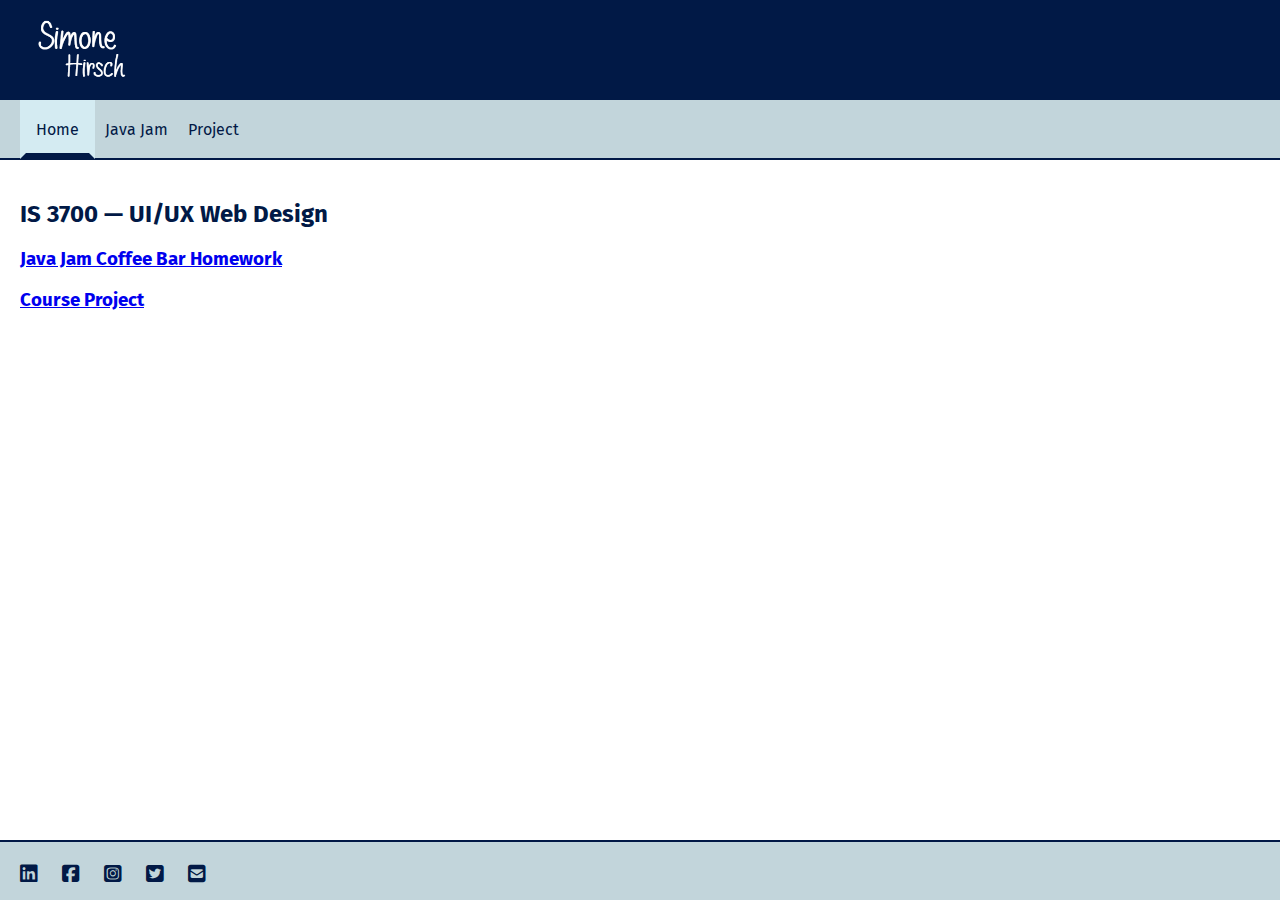
<file: index.html>
<!DOCTYPE html>
<html lang="en">

<head>
    <meta charset="UTF-8">
    <meta http-equiv="X-UA-Compatible" content="IE=edge">
    <meta name="viewport" content="width=device-width, initial-scale=1.0">
    <title>Simone Hirsch</title>
    <link href="main.css" rel="stylesheet" type="text/css" />
    <link rel="stylesheet" href="https://cdnjs.cloudflare.com/ajax/libs/font-awesome/6.2.1/css/all.min.css">
    <link rel="icon" href="https://www.usu.edu/favicon.ico" type="image/x-icon">
</head>

<body>
    <header id="pageHeader">
        <a href="index.html"><img id="mainLogo" src="logo.png" alt="Logo" /></a>
        <!-- <h1>Simone Hirsch</h1> -->
    </header>

    <nav id="mainNav">
        <ul>
            <li class="current"><a href="index.html">Home</a></li>
            <li><a href="javajam/index.html">Java Jam</a></li>
            <li><a href="project/index.html">Project</a></li>
            <!-- Add more navigation items as needed- possibly projects from different courses -->
        </ul>
    </nav>

    <main id="mainContent">
        <h2>IS 3700 &mdash; UI/UX Web Design</h2>
        <h3><a href="javajam/index.html">Java Jam Coffee Bar Homework</a></h3>
        <h3><a href="project/index.html">Course Project</a></h3>
    </main>

    <footer id="pageFooter">
        <ul>
            <li><a href="https://www.linkedin.com/" aria-label="linkedin"><i class="fab fa-linkedin"
                        aria-hidden="true"></i></a></li>
            <li><a href="https://www.facebook.com/" aria-label="facebook"><i class="fab fa-facebook-square"
                        aria-hidden="true"></i></a></li>
            <li><a href="https://www.instagram.com/?hl=en" aria-label="instagram"><i class="fab fa-instagram-square"
                        aria-hidden="true"></i></a></li>
            <li><a href="https://twitter.com/?lang=en" aria-label="twitter"><i class="fab fa-twitter-square"
                        aria-hidden="true"></i></a></li>
            <li><a href="mailto:Anumber@usu.edu" aria-label="email"><i class="fas fa-envelope-square"
                        aria-hidden="true"></i></a></li>
        </ul>
    </footer>

</body>

</html>
</file>
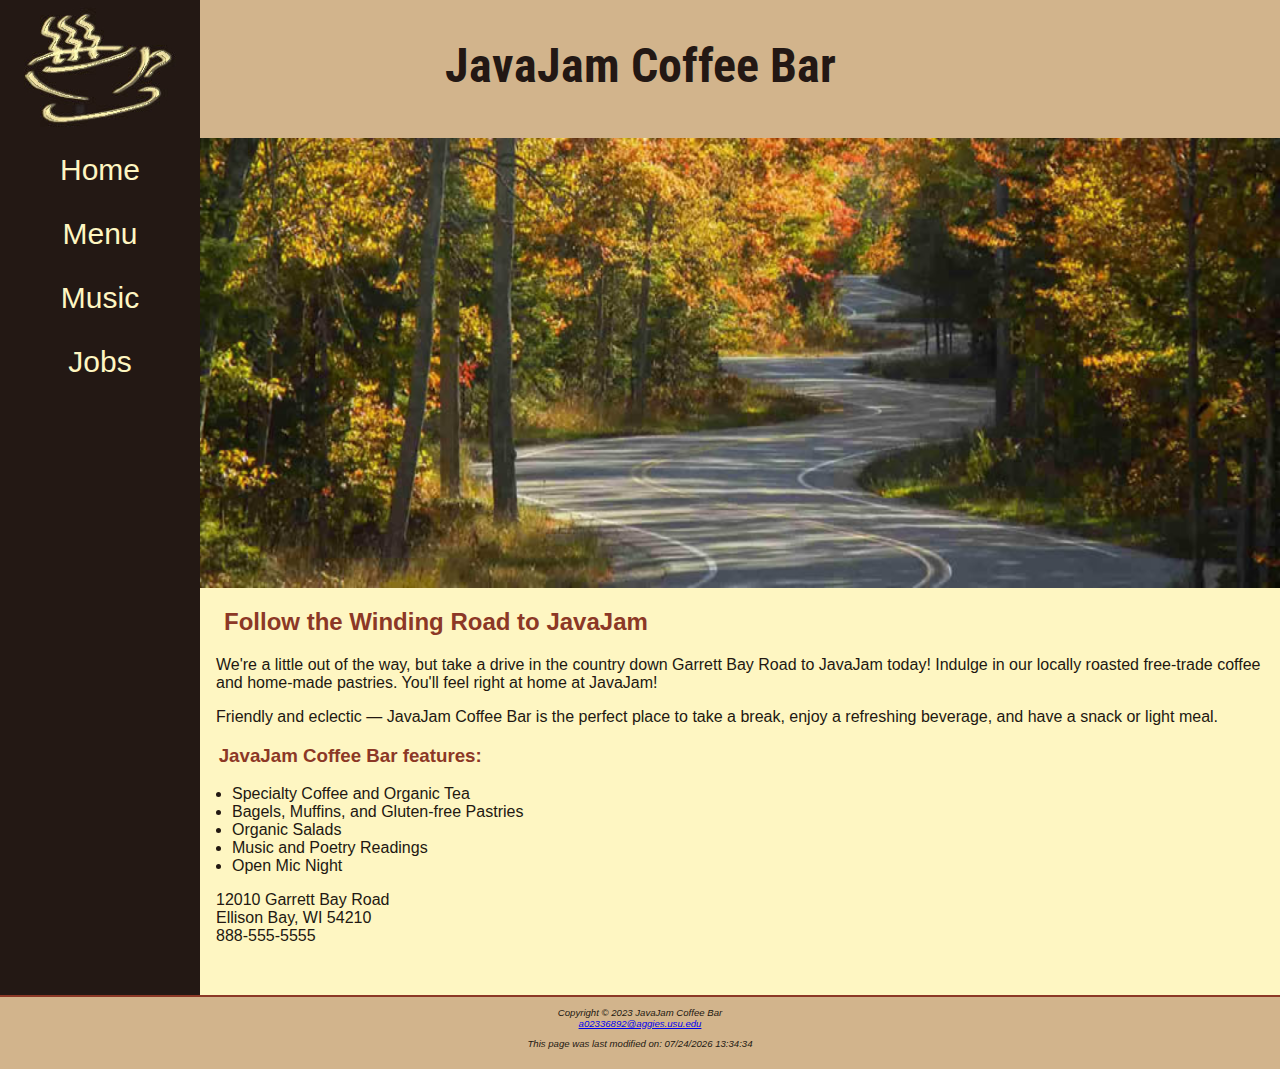
<file: javajam/index.html>
<!DOCTYPE html>
<html lang="en">

<head>
    <meta charset="UTF-8">
    <meta name="viewport" content="width=device-width, initial-scale=1.0">
    <meta http-equiv="X-UA-Compatible" content="ie=edge">
    <title>Simone &mdash; JavaJam Coffee House</title>
    <meta name="author" content="Simone">
    <meta name="description" content="Homework, USU, Data Analytics & Information Systems">

    <link rel="stylesheet" href="javajam.css">

    <link rel="shortcut icon" href="favicon.ico">
</head>

<body>
    <div id="wrapper">
        <header>
            <h1><a href="index.html">JavaJam Coffee Bar</a></h1>
        </header>

        <nav>
            <ul>
                <li><a href="index.html">Home</a></li>
                <li><a href="menu.html">Menu</a></li>
                <li><a href="music.html">Music</a></li>
                <li><a href="jobs.html">Jobs</a></li>
            </ul>
        </nav>

        <main>
            <div id="homehero">
            </div>
            <h2>Follow the Winding Road to JavaJam</h2>
            <p>We're a little out of the way, but take a drive in the country down Garrett Bay Road to JavaJam today!
                Indulge in our locally roasted free-trade coffee and home-made pastries. You'll feel right at home at
                JavaJam!</p>
            <p>Friendly and eclectic &mdash; JavaJam Coffee Bar is the perfect place to take a break, enjoy a refreshing
                beverage, and have a snack or light meal.</p>

            <h3>JavaJam Coffee Bar features:</h3>

            <ul>
                <li>Specialty Coffee and Organic Tea</li>
                <li>Bagels, Muffins, and Gluten-free Pastries</li>
                <li>Organic Salads</li>
                <li>Music and Poetry Readings</li>
                <li>Open Mic Night</li>
            </ul>

            <div id="contact">
                12010 Garrett Bay Road<br>
                Ellison Bay, WI 54210<br>
                <a id="mobile" href="tel:888-555-5555">888-555-5555</a>
                <span id="desktop">888-555-5555</span><br><br>
            </div>
            <!--End of contact div-->
        </main>

        <footer>
            Copyright &copy; 2023 JavaJam Coffee Bar<br>
            <a href="mailto:a02336892@aggies.usu.edu">a02336892@aggies.usu.edu</a>

            <p id="dateupdate"></p>
            <script src="js/dateupdate.js"></script>

        </footer>
    </div>
</body>


</html>
</file>
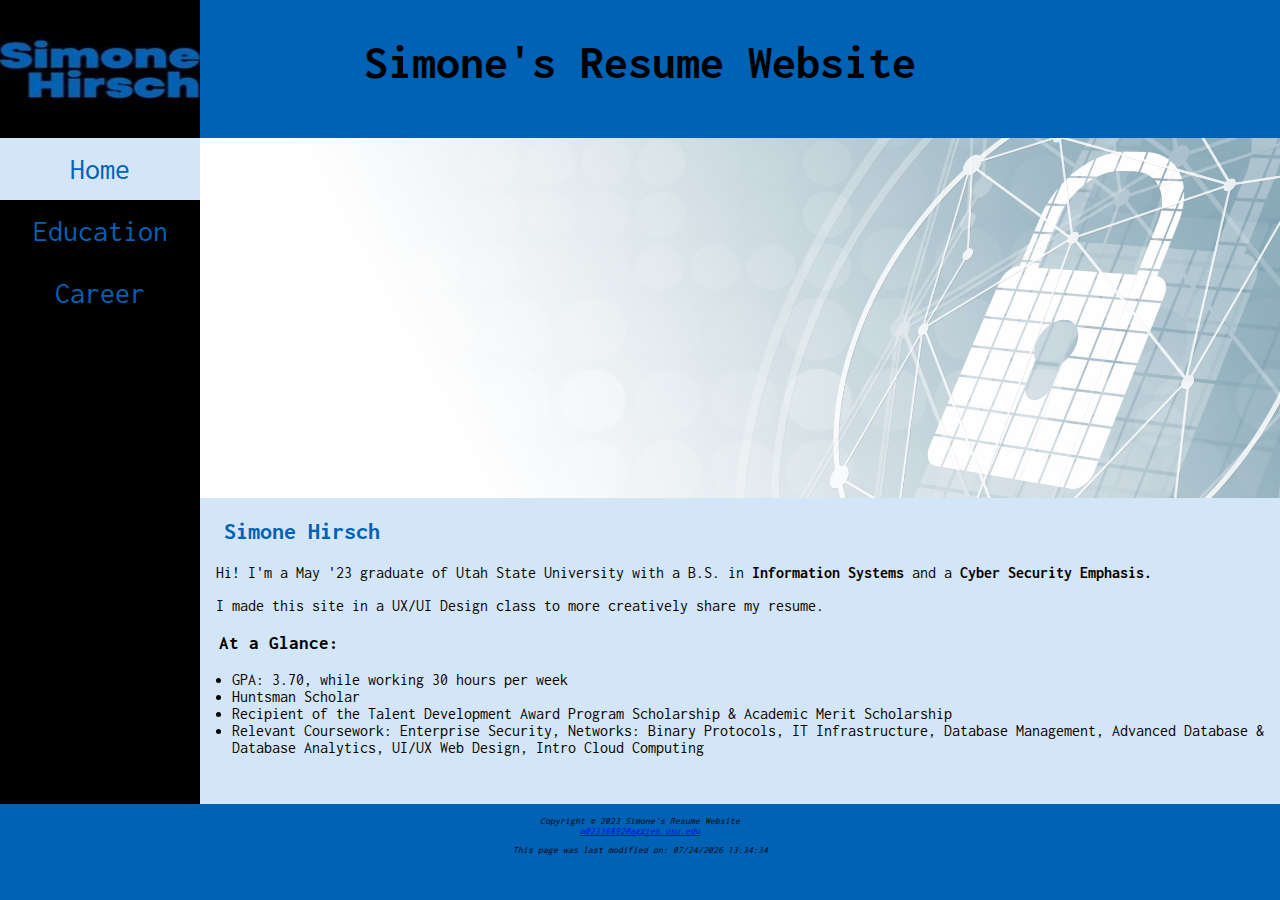
<file: project/index.html>
<!DOCTYPE html>
<html lang="en">

<head>
    <meta charset="UTF-8">
    <meta name="viewport" content="width=device-width, initial-scale=1.0">
    <meta http-equiv="X-UA-Compatible" content="ie=edge">
    <title>Simone's Resume Website</title>
    <meta name="author" content="Simone">
    <meta name="description" content="Final Project, USU, Data Analytics & Information Systems">

    <link rel="stylesheet" href="project.css">

    <link rel="shortcut icon" href="images/favicon.ico">

    <!-- Google tag (gtag.js) -->
    <script async src="https://www.googletagmanager.com/gtag/js?id=G-7HTT898KG4"></script>
    <script>
        window.dataLayer = window.dataLayer || [];

        function gtag() {
            dataLayer.push(arguments);
        }
        gtag('js', new Date());

        gtag('config', 'G-7HTT898KG4');
    </script>
</head>

<body>
    <div id="wrapper">
        <header>
            <h1><a href="index.html">Simone's Resume Website</a></h1>
        </header>

        <nav>
            <ul>
                <li><a class="current" href="index.html">Home</a></li>
                <li><a href="edu.html">Education</a></li>
                <li><a href="exp.html">Career</a></li>
            </ul>
        </nav>

        <main>
            <div id="homebg">
            </div>
            <h2>Simone Hirsch</h2>
            <p>Hi! I'm a May '23 graduate of Utah State University with a B.S. in <strong>Information Systems</strong>
                and a <strong>Cyber Security Emphasis.</strong></p>
            <p>I made this site in a UX/UI Design class to more creatively share my resume.</p>

            <h3>At a Glance:</h3>
            <ul>
                <li>GPA: 3.70, while working 30 hours per week</li>
                <li>Huntsman Scholar</li>
                <li>Recipient of the Talent Development Award Program Scholarship & Academic Merit Scholarship</li>
                <li>Relevant Coursework: Enterprise Security, Networks: Binary Protocols, IT Infrastructure,
                    Database Management, Advanced Database & Database Analytics, UI/UX Web Design, Intro Cloud
                    Computing</li>
            </ul>
            <!-- <div id="contact">
                <br>
                <a id="mobile" href="tel:888-555-5555">888-555-5555</a>
                <span id="desktop">888-555-5555</span><br><br>
            </div>
            End of contact div-->
        </main>

        <footer>
            Copyright &copy; 2023 Simone's Resume Website<br>
            <a href="mailto:a02336892@aggies.usu.edu">a02336892@aggies.usu.edu</a>
            <!-- Intentionally only have my actual email. If this website were up and actually running, I'd prefer not to be reached any other way. -->

            <p id="dateupdate"></p>
            <script src="js/dateupdate.js"></script>

        </footer>
    </div>
</body>

</html>
</file>
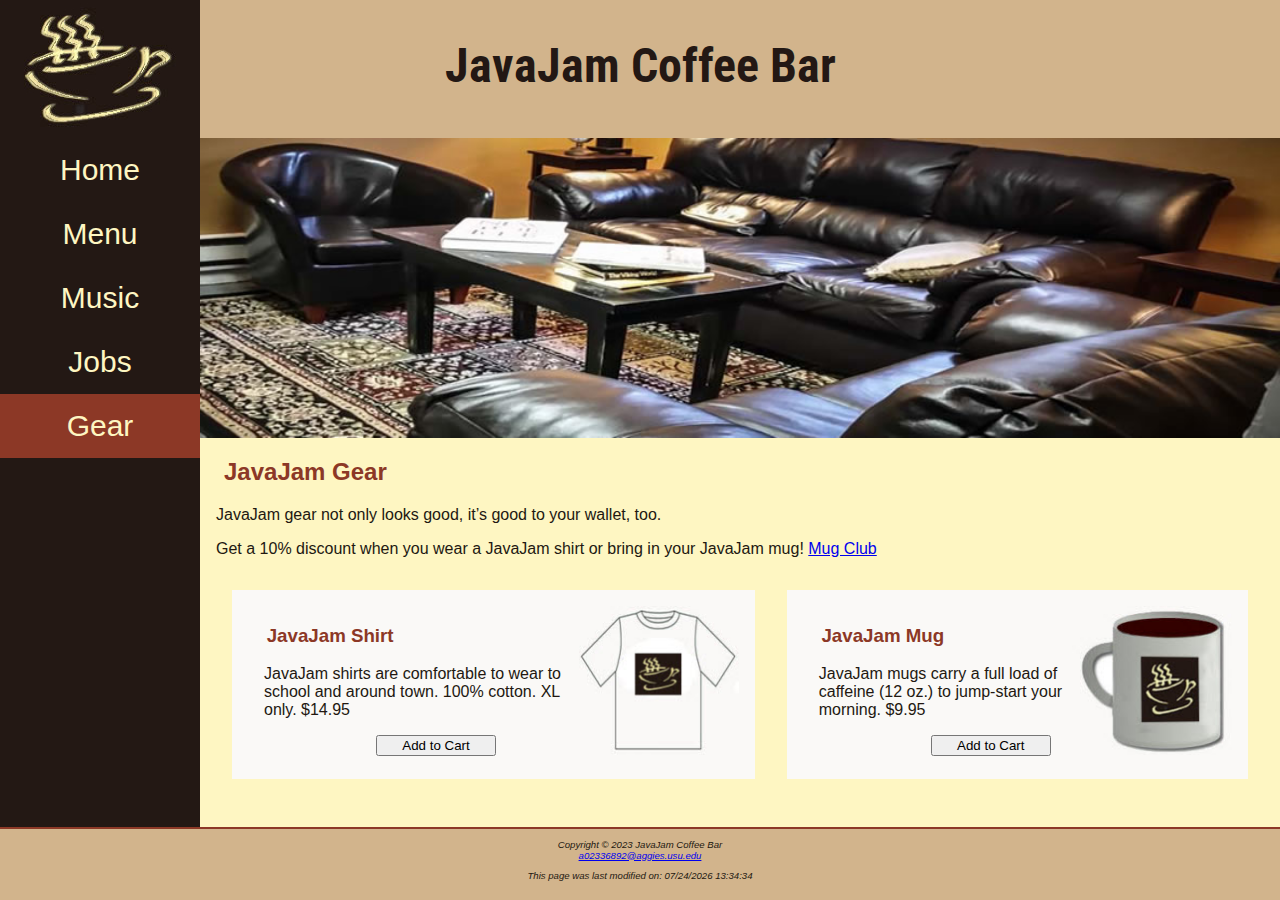
<file: javajam/gear.html>
<!DOCTYPE html>
<html lang="en">

<head>
    <meta charset="UTF-8">
    <meta name="viewport" content="width=device-width, initial-scale=1.0">
    <meta http-equiv="X-UA-Compatible" content="ie=edge">
    <title>Simone &mdash; JavaJam Coffee House</title>
    <meta name="author" content="Simone">
    <meta name="description" content="Homework, USU, Data Analytics & Information Systems">

    <link rel="stylesheet" href="javajam.css">

    <link rel="shortcut icon" href="favicon.ico">

    <script src="https://ajax.googleapis.com/ajax/libs/jquery/3.6.1/jquery.min.js"></script>
    <script src="js/common.js"></script>

</head>

<body>
    <div id="wrapper">
        <header>
            <h1><a href="index.html">JavaJam Coffee Bar</a></h1>
        </header>

        <nav>
            <ul>
                <li><a href="index.html">Home</a></li>
                <li><a href="menu.html">Menu</a></li>
                <li><a href="music.html">Music</a></li>
                <li><a href="jobs.html">Jobs</a></li>
                <li><a class="current" href="gear.html">Gear</a></li>
            </ul>
        </nav>

        <main>
            <div id="herocouch">
            </div>
            <h2>JavaJam Gear</h2>
            <p>JavaJam gear not only looks good, it’s good to your wallet, too.</p>
            <p>Get a 10% discount when you wear a JavaJam shirt or bring in your JavaJam mug!
            <a id="mug" href="#">Mug Club</a></p>

            <div id="flow">
                <div class="item">
                    <img src="images/javashirt.jpg" alt="JavaJam logo shirt" width="160" height="150">
                    <h3>JavaJam Shirt</h3>
                    <p>JavaJam shirts are comfortable to wear to school and around town. 100% cotton. XL only. $14.95</p>
                    <form method="get" action="https://webdevbasics.net/cart.html">
                        <input type="submit" value="Add to Cart">
                    </form>
                </div>

                <div class="item">
                    <img src="images/javamug.jpg" alt="JavaJam logo mug" width="160" height="150">
                    <h3>JavaJam Mug</h3>
                    <p>JavaJam mugs carry a full load of caffeine (12 oz.) to jump-start your morning. $9.95</p>
                    <form method="get" action="https://webdevbasics.net/cart.html">
                        <input type="submit" value="Add to Cart">
                    </form>
                </div>
            </div>
        </main>

        <footer>
            Copyright &copy; 2023 JavaJam Coffee Bar<br>
            <a href="mailto:a02336892@aggies.usu.edu">a02336892@aggies.usu.edu</a>

            <p id="dateupdate"></p>
            <script src="js/dateupdate.js"></script>

        </footer>
    </div>
</body>

</html>
</file>
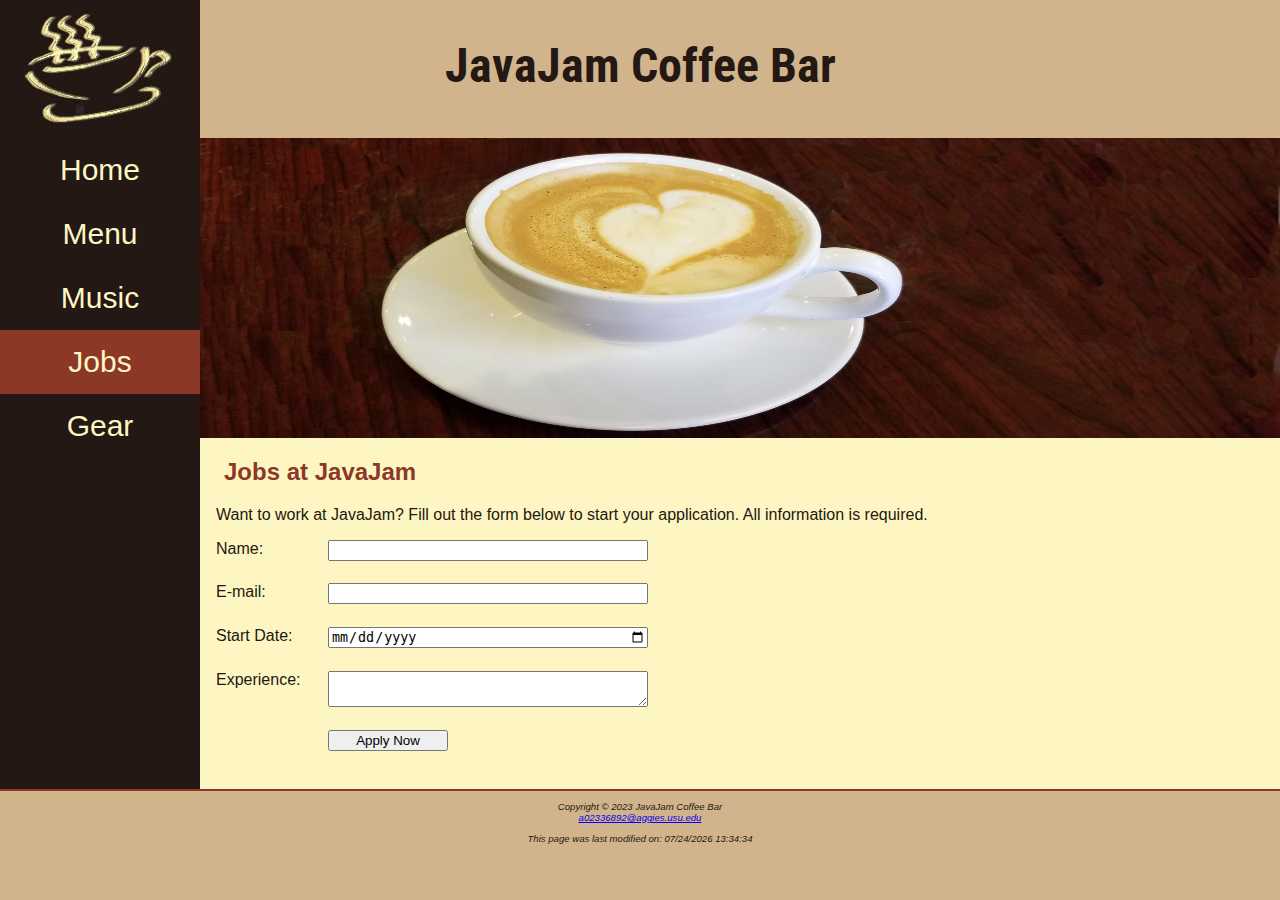
<file: javajam/jobs.html>
<!DOCTYPE html>
<html lang="en">

<head>
    <meta charset="UTF-8">
    <meta name="viewport" content="width=device-width, initial-scale=1.0">
    <meta http-equiv="X-UA-Compatible" content="ie=edge">
    <title>Simone &mdash; JavaJam Coffee Bar Jobs</title>
    <meta name="author" content="Simone">
    <meta name="description" content="Homework, USU, Data Analytics & Information Systems">

    <link rel="stylesheet" href="javajam.css">

    <link rel="shortcut icon" href="favicon.ico">
</head>

<body>
    <div id="wrapper">
        <header>
            <h1><a href="index.html">JavaJam Coffee Bar</a></h1>
        </header>

        <nav>
            <ul>
                <li><a href="index.html">Home</a></li>
                <li><a href="menu.html">Menu</a></li>
                <li><a href="music.html">Music</a></li>
                <li><a class="current" href="jobs.html">Jobs</a></li>
                <li><a href="gear.html">Gear</a></li>
            </ul>
        </nav>

        <main>
            <div id="herojobs">
            </div>
            <h2>Jobs at JavaJam</h2>
            <p>Want to work at JavaJam? Fill out the form below to start your application. All information is required.
            </p>

            <form method="post" action="https://webdevbasics.net/scripts/javajam8.php">
                <label for="myName">Name: </label>
                <input type="text" id="myName" name="myName" required>

                <label for="myEmail">E-mail: </label>
                <input type="email" id="myEmail" name="myEmail" required>

                <label for="myStart">Start Date: </label>
                <input type="date" id="myStart" name="myStart" required>

                <label for="myExperience">Experience: </label>
                <textarea rows="2" cols="20" id="myExperience" name="myExperience" required></textarea>

                <input type="submit" value="Apply Now">
            </form>

        </main>
        <footer>
            Copyright &copy; 2023 JavaJam Coffee Bar<br>
            <a href="mailto:a02336892@aggies.usu.edu">a02336892@aggies.usu.edu</a>

            <p id="dateupdate"></p>
            <script src="js/dateupdate.js"></script>

        </footer>
    </div>
</body>

</html>
</file>
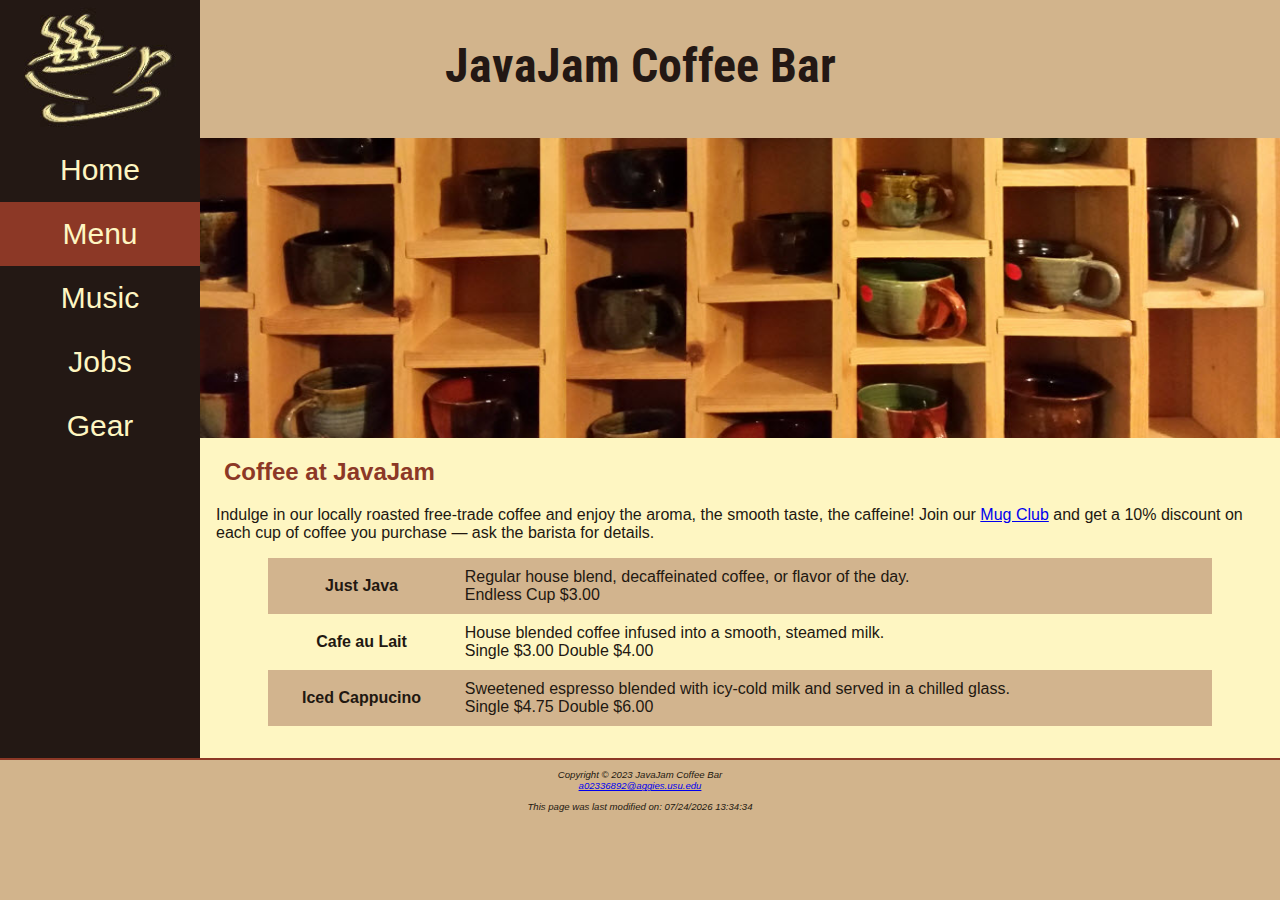
<file: javajam/menu.html>
<!DOCTYPE html>
<html lang="en">

<head>
    <meta charset="UTF-8">
    <meta name="viewport" content="width=device-width, initial-scale=1.0">
    <meta http-equiv="X-UA-Compatible" content="ie=edge">
    <title>Simone &mdash; JavaJam Coffee Bar Menu</title>
    <meta name="author" content="Simone">
    <meta name="description" content="Homework, USU, Data Analytics & Information Systems">

    <link rel="stylesheet" href="javajam.css">

    <link rel="shortcut icon" href="favicon.ico">

    <script src="https://ajax.googleapis.com/ajax/libs/jquery/3.6.1/jquery.min.js"></script>
    <script src="js/common.js"></script>

</head>

<body>
    <div id="wrapper">
        <header>
            <h1><a href="index.html">JavaJam Coffee Bar</a></h1>
        </header>

        <nav>
            <ul>
                <li><a href="index.html">Home</a></li>
                <li><a class="current" href="menu.html">Menu</a></li>
                <li><a href="music.html">Music</a></li>
                <li><a href="jobs.html">Jobs</a></li>
                <li><a href="gear.html">Gear</a></li>
            </ul>
        </nav>

        <main>
            <div id="heromugs">
            </div>
            <h2>Coffee at JavaJam</h2>
            <p>Indulge in our locally roasted free-trade coffee and enjoy the aroma, the smooth taste, the caffeine!
                Join our <a id="mug" href="#">Mug Club</a> and get a 10% discount on each cup of coffee you purchase
                &mdash; ask the barista for
                details.</p>

            <div id="flow">
                <table>
                    <tr>
                        <th>Just Java</th>
                        <td>Regular house blend, decaffeinated coffee, or flavor of the day.<br>Endless Cup $3.00</td>
                    </tr>
                    <tr>
                        <th>Cafe au Lait</th>
                        <td>House blended coffee infused into a smooth, steamed milk.<br>Single $3.00 Double $4.00</td>
                    </tr>
                    <tr>
                        <th>Iced Cappucino</th>
                        <td>Sweetened espresso blended with icy-cold milk and served in a chilled glass.<br>Single $4.75
                            Double $6.00</td>
                    </tr>
                </table>
            </div>
        </main>
        
        <footer>
            Copyright &copy; 2023 JavaJam Coffee Bar<br>
            <a href="mailto:a02336892@aggies.usu.edu">a02336892@aggies.usu.edu</a>

            <p id="dateupdate"></p>
            <script src="js/dateupdate.js"></script>

        </footer>
    </div>
</body>

</html>
</file>
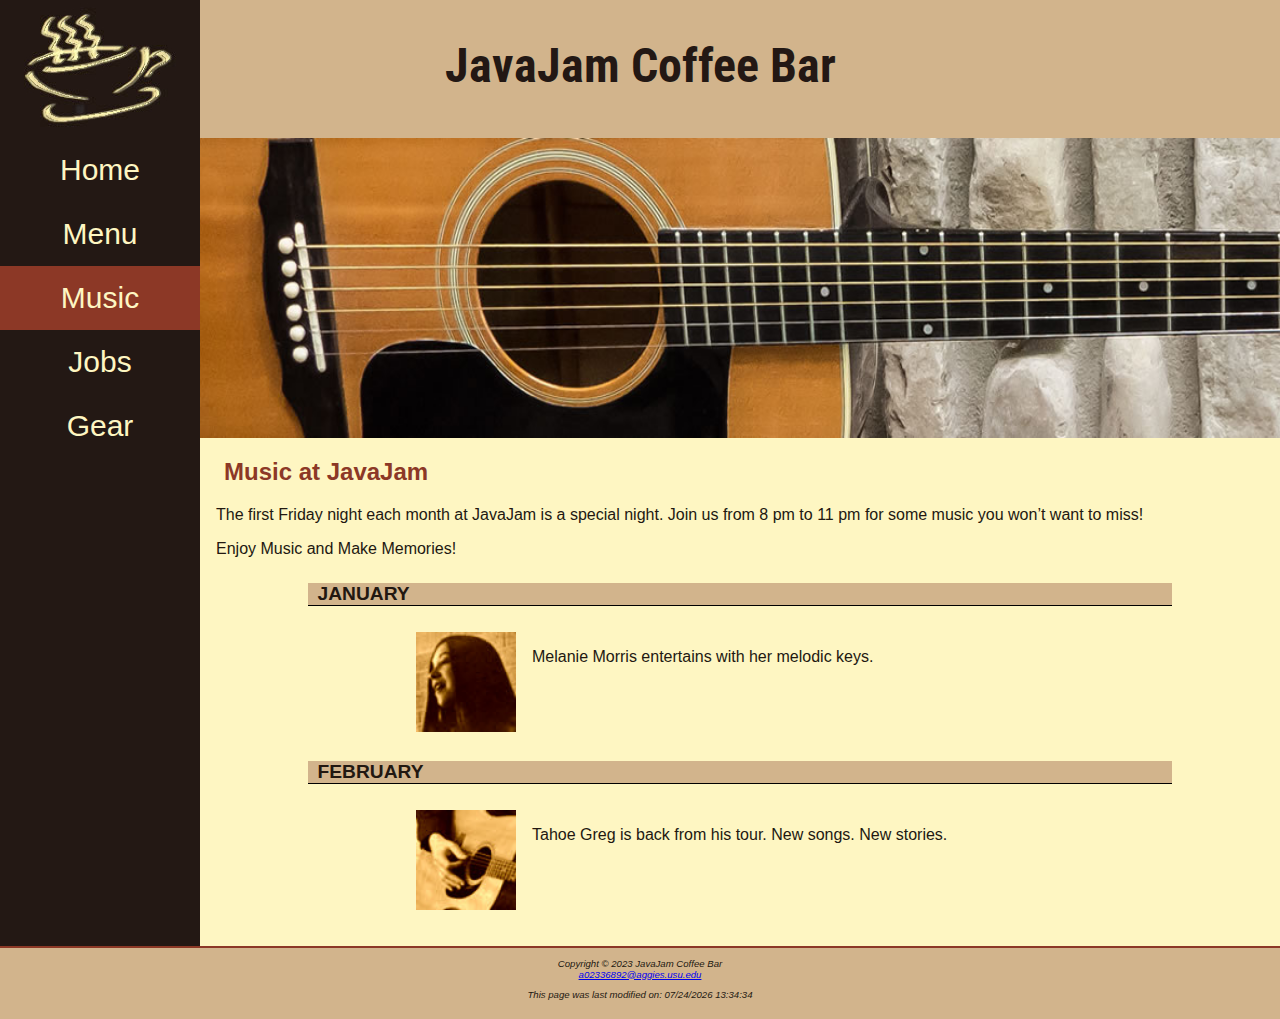
<file: javajam/music.html>
<!DOCTYPE html>
<html lang="en">

<head>
    <meta charset="UTF-8">
    <meta name="viewport" content="width=device-width, initial-scale=1.0">
    <meta http-equiv="X-UA-Compatible" content="ie=edge">
    <title>Simone &mdash; Music at JavaJam</title>
    <meta name="author" content="Simone">
    <meta name="description" content="Homework, USU, Data Analytics & Information Systems">

    <link rel="stylesheet" href="javajam.css">

    <link rel="shortcut icon" href="favicon.ico">
</head>

<body>
    <div id="wrapper">
        <header>
            <h1><a href="index.html">JavaJam Coffee Bar</a></h1>
        </header>

        <nav>
            <ul>
                <li><a href="index.html">Home</a></li>
                <li><a href="menu.html">Menu</a></li>
                <li><a class="current" href="music.html">Music</a></li>
                <li><a href="jobs.html">Jobs</a></li>
                <li><a href="gear.html">Gear</a></li>
            </ul>
        </nav>

        <main>
            <div id="heroguitar">
            </div>
            <h2>Music at JavaJam</h2>
            <p>The first Friday night each month at JavaJam is a special night. Join us from 8 pm to 11 pm for some
                music you won’t want to miss!</p>

            <p id="verify"></p>
            <script src="js/verifysenior.js"></script>

            <h4>January</h4>
            <div class="details">
                <a href="images/melanie.jpg"><img src="images/melaniethumb.jpg" alt="Melanie singing" height="100"
                        width="100"></a>
                <p>Melanie Morris entertains with her melodic keys.</p>
            </div>

            <h4>February</h4>
            <div class="details">
                <a href="images/greg.jpg"><img src="images/gregthumb.jpg" alt="Greg playing guiater" height="100"
                        width="100"></a>
                <p>Tahoe Greg is back from his tour. New songs. New stories.</p>
            </div>
        </main>

        <footer>
            Copyright &copy; 2023 JavaJam Coffee Bar<br>
            <a href="mailto:a02336892@aggies.usu.edu">a02336892@aggies.usu.edu</a>

            <p id="dateupdate"></p>
            <script src="js/dateupdate.js"></script>

        </footer>
    </div>
</body>

</html>
</file>
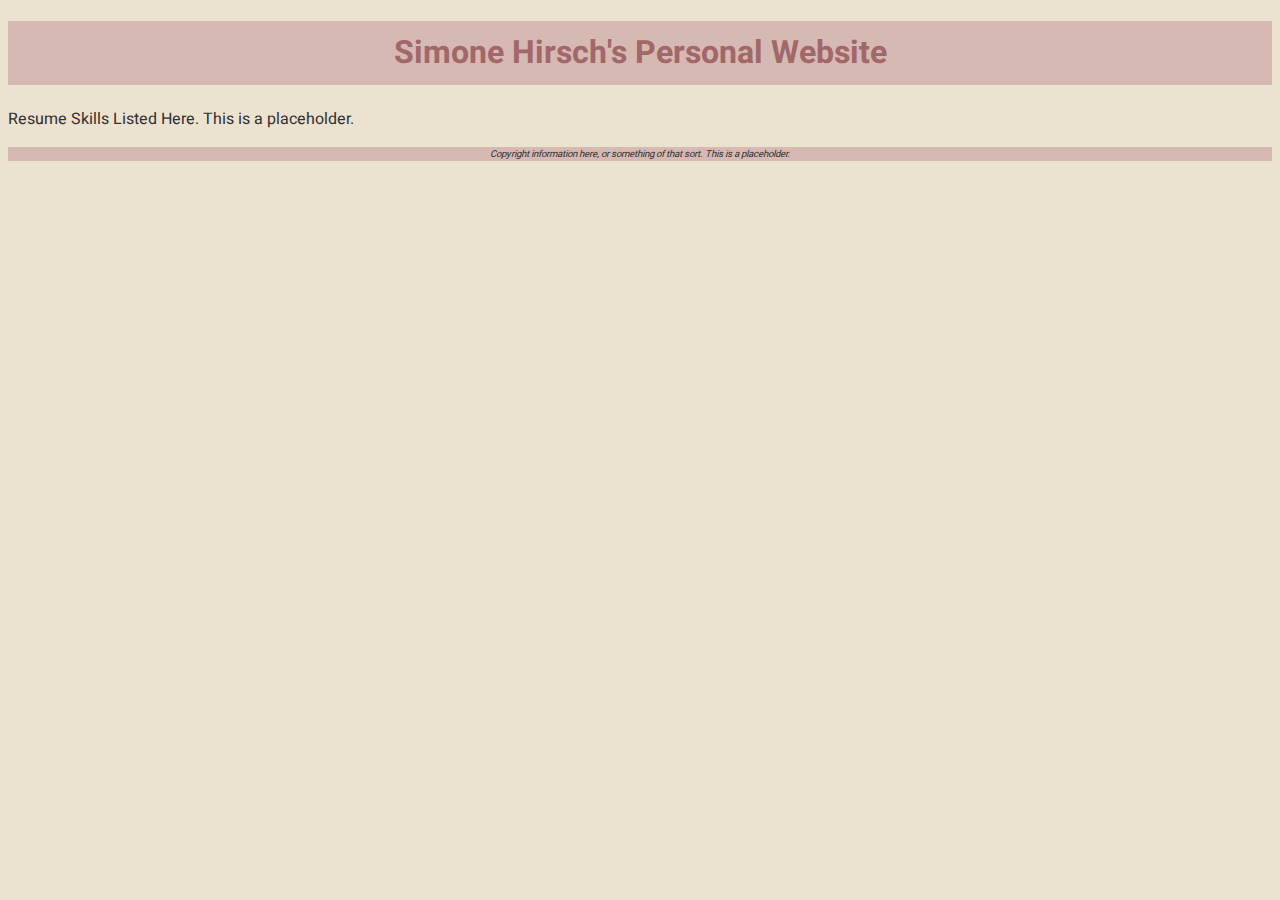
<file: project/color.html>
<!DOCTYPE html>
<html lang="en">

<head>
    <meta charset="UTF-8">
    <meta name="viewport" content="width=device-width, initial-scale=1.0">
    <meta http-equiv="X-UA-Compatible" content="ie=edge">
    <title>Simone &mdash; Personal Website</title>
    <meta name="author" content="Simone">
    <meta name="description" content="Homework, USU, Data Analytics & Information Systems">

    <link rel="stylesheet" href="colors1.css">

</head>

<body>
    <header>
        <h1>
            Simone Hirsch's Personal Website
        </h1>
    </header>
    <p>
        Resume Skills Listed Here. This is a placeholder.
    </p>
    <footer>
        Copyright information here, or something of that sort. This is a placeholder.
    </footer>
</body>
</file>
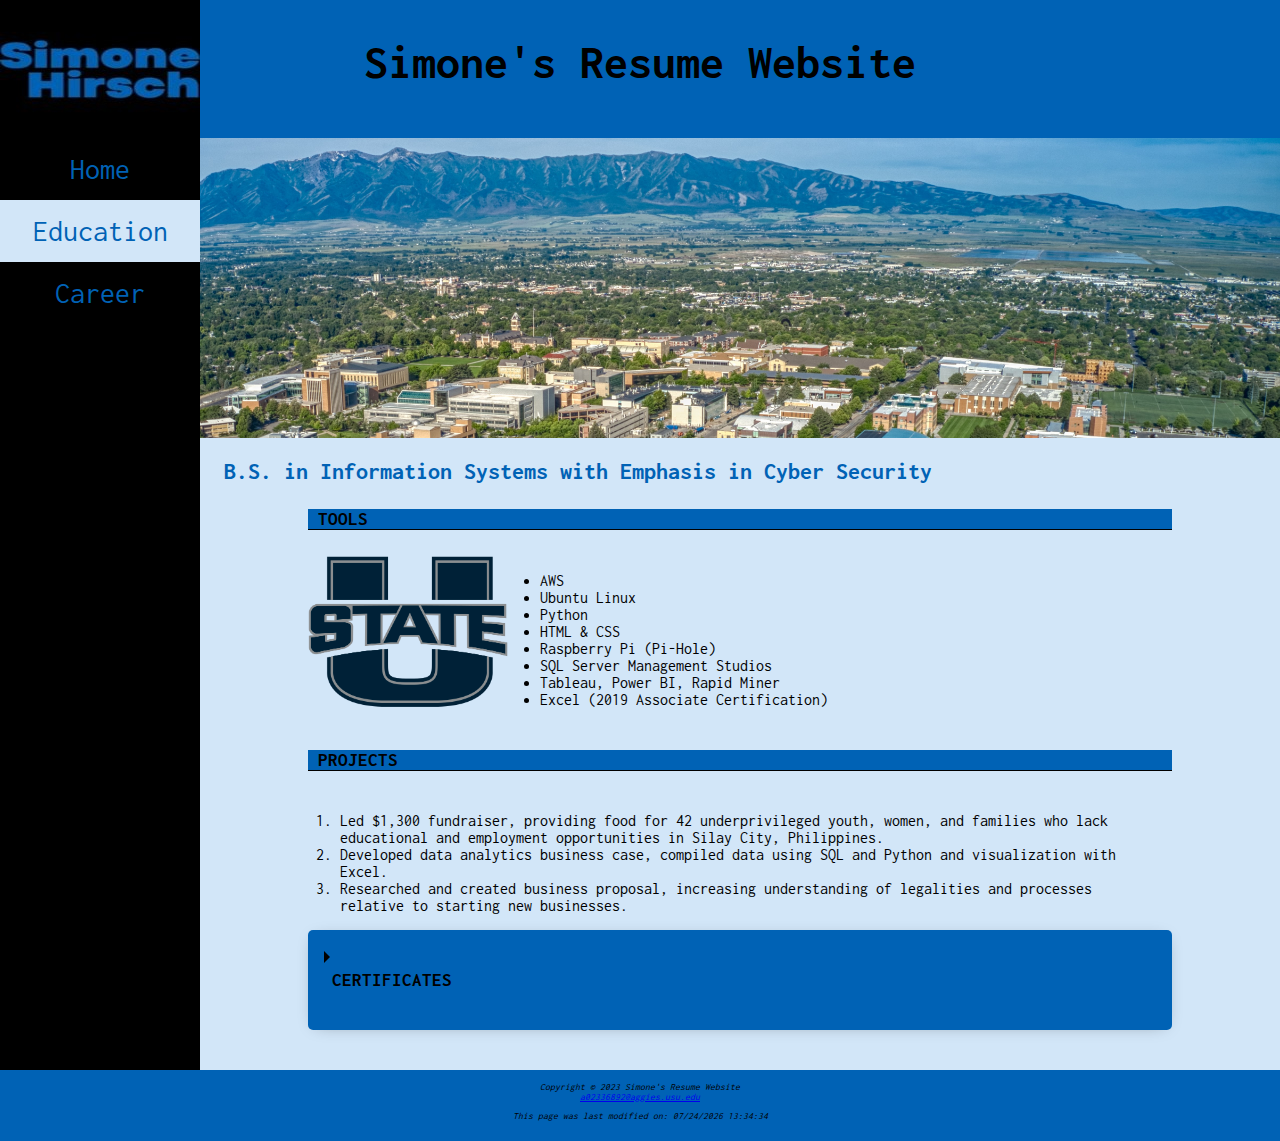
<file: project/edu.html>
<!DOCTYPE html>
<html lang="en">

<head>
    <meta charset="UTF-8">
    <meta name="viewport" content="width=device-width, initial-scale=1.0">
    <meta http-equiv="X-UA-Compatible" content="ie=edge">
    <title>Simone's Education</title>
    <meta name="author" content="Simone">
    <meta name="description" content="Final Project, USU, Data Analytics & Information Systems">

    <link rel="stylesheet" href="project.css">

    <link rel="shortcut icon" href="images/favicon.ico">

    <!-- Google tag (gtag.js) -->
    <script async src="https://www.googletagmanager.com/gtag/js?id=G-7HTT898KG4"></script>
    <script>
        window.dataLayer = window.dataLayer || [];

        function gtag() {
            dataLayer.push(arguments);
        }
        gtag('js', new Date());

        gtag('config', 'G-7HTT898KG4');
    </script>
</head>

<body>
    <div id="wrapper">
        <header>
            <h1><a href="index.html">Simone's Resume Website</a></h1>
        </header>

        <nav>
            <ul>
                <li><a href="index.html">Home</a></li>
                <li><a class="current" href="edu.html">Education</a></li>
                <li><a href="exp.html">Career</a></li>
            </ul>
        </nav>

        <main>
            <div id="eduexp">
            </div>
            <h2>B.S. in Information Systems with Emphasis in Cyber Security</h2>
            <h4>TOOLS</h4>
            <div class="details">
                <a href="images/usulogo.png"><img src="images/usulogo.png" alt="USU Logo" height="200" width="200"></a>
                <ul>
                    <li>AWS</li>
                    <li>Ubuntu Linux</li>
                    <li>Python</li>
                    <li>HTML & CSS</li>
                    <li>Raspberry Pi (Pi-Hole)</li>
                    <li>SQL Server Management Studios</li>
                    <li>Tableau, Power BI, Rapid Miner</li>
                    <li>Excel (2019 Associate Certification)</li>
                </ul>
            </div>
            <h4>PROJECTS</h4>
            <div class="details">
                <ol>
                    <li>Led $1,300 fundraiser, providing food for 42 underprivileged youth, women, and families who
                        lack educational and employment opportunities in Silay City, Philippines.</li>
                    <li>Developed data analytics business case, compiled data using SQL and Python and visualization
                        with Excel.</li>
                    <li>Researched and created business proposal, increasing understanding of legalities and
                        processes relative to starting new businesses.</li>
                </ol>
            </div>
            <details>
                <summary><h5>CERTIFICATES</h5></summary>
                <p>In progress...</p>
            </details>
            <!-- <div id="contact">
                <br>
                <a id="mobile" href="tel:888-555-5555">888-555-5555</a>
                <span id="desktop">888-555-5555</span><br><br>
            </div>
            End of contact div-->
        </main>

        <footer>
            Copyright &copy; 2023 Simone's Resume Website<br>
            <a href="mailto:a02336892@aggies.usu.edu">a02336892@aggies.usu.edu</a>
            <!-- Intentionally only have my email. If this website were up and actually running, I'd prefer not to be reached any other way. -->

            <p id="dateupdate"></p>
            <script src="js/dateupdate.js"></script>

        </footer>
    </div>
</body>

</html>
</file>
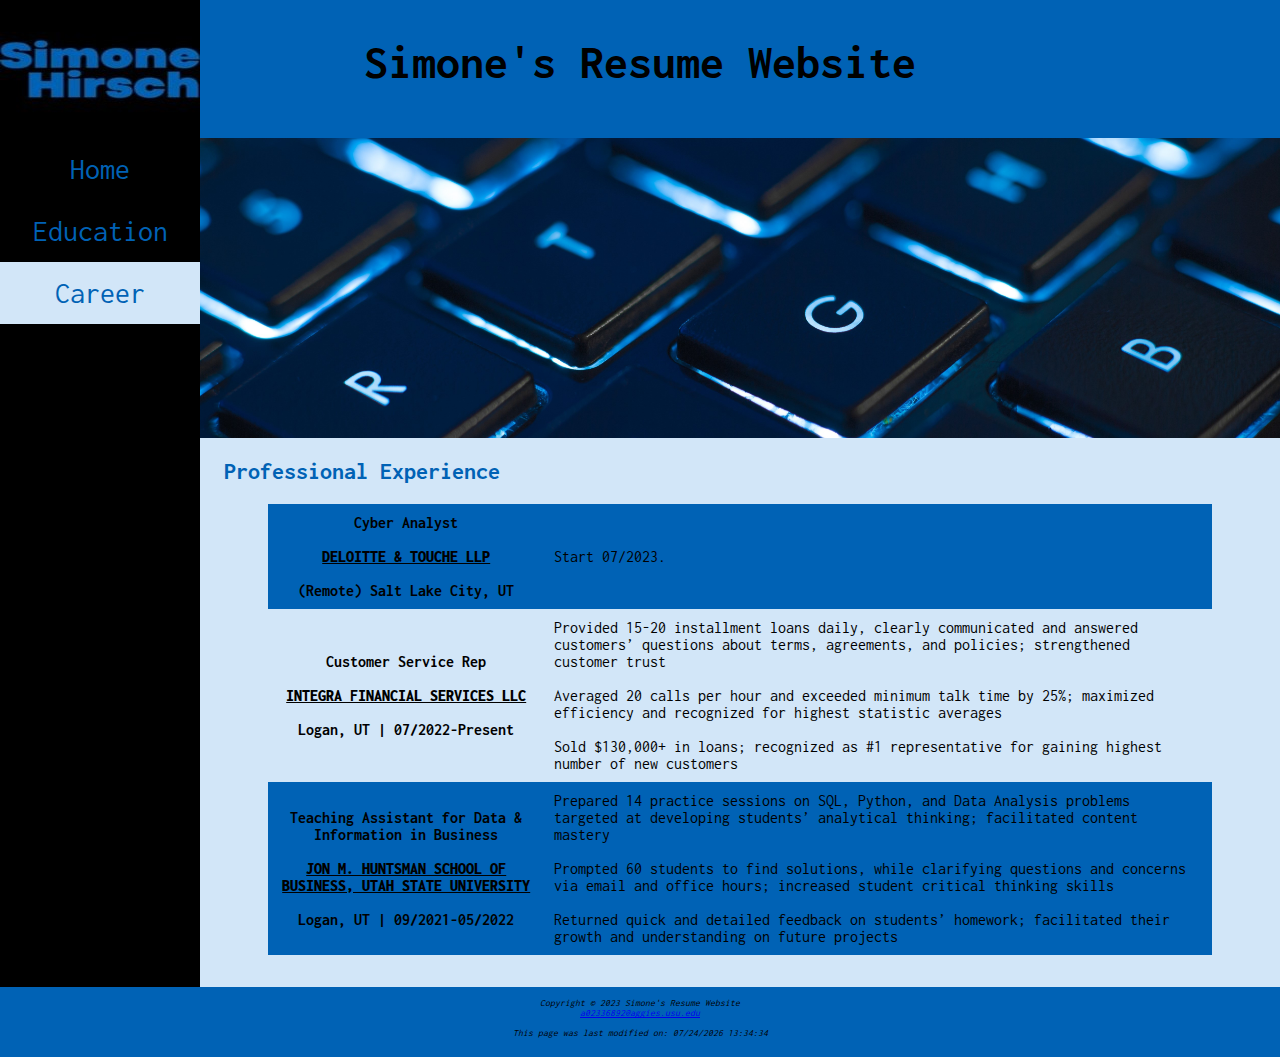
<file: project/exp.html>
<!DOCTYPE html>
<html lang="en">

<head>
    <meta charset="UTF-8">
    <meta name="viewport" content="width=device-width, initial-scale=1.0">
    <meta http-equiv="X-UA-Compatible" content="ie=edge">
    <title>Simone's Career</title>
    <meta name="author" content="Simone">
    <meta name="description" content="Final Project, USU, Data Analytics & Information Systems">

    <link rel="stylesheet" href="project.css">

    <link rel="shortcut icon" href="images/favicon.ico">

    <!-- Google tag (gtag.js) -->
    <script async src="https://www.googletagmanager.com/gtag/js?id=G-7HTT898KG4"></script>
    <script>
        window.dataLayer = window.dataLayer || [];

        function gtag() {
            dataLayer.push(arguments);
        }
        gtag('js', new Date());

        gtag('config', 'G-7HTT898KG4');
    </script>
</head>

<body>
    <div id="wrapper">
        <header>
            <h1><a href="index.html">Simone's Resume Website</a></h1>
        </header>

        <nav>
            <ul>
                <li><a href="index.html">Home</a></li>
                <li><a href="edu.html">Education</a></li>
                <li><a class="current" href="exp.html">Career</a></li>
            </ul>
        </nav>

        <main>
            <div id="jobexp">
            </div>
            <h2>Professional Experience</h2>
            <div id="flow">
                <table>
                    <tr>
                        <th>
                            Cyber Analyst
                            <br><br><u><strong>DELOITTE & TOUCHE LLP</strong></u>
                            <br><br>(Remote) Salt Lake City, UT
                        </th>
                        <td>Start 07/2023.
                        </td>
                    </tr>
                    <tr>
                        <th>
                            Customer Service Rep
                            <br><br><u><strong>INTEGRA FINANCIAL SERVICES LLC</strong></u>
                            <br><br>Logan, UT | 07/2022-Present
                        </th>
                        <td>Provided 15-20 installment loans daily, clearly communicated and answered customers’
                            questions about terms, agreements, and policies; strengthened customer trust
                            <br><br>Averaged 20 calls per hour and exceeded minimum talk time by 25%; maximized
                            efficiency and recognized for highest statistic averages
                            <br><br>Sold $130,000+ in loans; recognized as #1 representative for gaining highest number
                            of new customers
                        </td>
                    </tr>
                    <tr>
                        <th>
                            Teaching Assistant for Data & Information in Business
                            <br><br><u><strong>JON M. HUNTSMAN SCHOOL OF BUSINESS, UTAH STATE UNIVERSITY</strong></u>
                            <br><br>Logan, UT | 09/2021-05/2022
                        </th>
                        <td>Prepared 14 practice sessions on SQL, Python, and Data Analysis problems targeted at
                            developing students’ analytical thinking; facilitated content mastery
                            <br><br>Prompted 60 students to find solutions, while clarifying questions and concerns via
                            email and office hours; increased student critical thinking skills
                            <br><br>Returned quick and detailed feedback on students’ homework; facilitated their growth
                            and understanding on future projects
                        </td>
                    </tr>
                </table>
            </div>
            <!-- <div id="contact">
                <br>
                <a id="mobile" href="tel:888-555-5555">888-555-5555</a>
                <span id="desktop">888-555-5555</span><br><br>
            </div>
            End of contact div-->
        </main>

        <footer>
            Copyright &copy; 2023 Simone's Resume Website<br>
            <a href="mailto:a02336892@aggies.usu.edu">a02336892@aggies.usu.edu</a>
            <!-- Intentionally only have my email. If this website were up and actually running, I'd prefer not to be reached any other way. -->

            <p id="dateupdate"></p>
            <script src="js/dateupdate.js"></script>

        </footer>
    </div>
</body>

</html>
</file>
<file: main.css>
@import url('https://fonts.googleapis.com/css2?family=Fira+Sans:wght@500&display=swap');

body {
	display: grid;
	grid-template-areas:
		"header header"
		"nav nav"
		"main main"
		"footer footer";
	grid-template-rows: 100px 60px 1fr 60px;
	grid-template-columns: 15% 1fr;
	height: 100vh;
	font-family: 'Fira Sans', sans-serif;
	margin: 0 auto;
}

/* Styles */

header {
	background-color: #011946;
	padding: 10px 20px;
}

footer, main, nav {
	padding: 20px;
}

nav, footer {
	background-color: #c2d5db;
}

#pageHeader {
	grid-area: header;
	position: sticky;
	top: 0;
	left: 0;
	z-index: 100;
}

#mainLogo {
	height: 80px;
}

#mainContent {
	grid-area: main;
}

#pageFooter {
	grid-area: footer;
}

#mainNav {
	grid-area: nav;
	border-bottom: 2px solid #011946;
}

#mainNav ul {
	list-style-type: none;
	margin: 0;
	padding: 0;
}

#mainNav li {
	display: block;
	float: left;
}

#mainNav ul li a {
	padding: 20px 10px;
	text-decoration: none;
	color: #011946;
}

#mainNav ul li a:hover {
	color: #fff;
}

#mainNav .current a {
	background-color: #d4ebf2;
	padding: 14px 10px;
	color: #011946;
	border: 6px solid transparent;
	border-bottom-color: #011946;
}

h1 {
	color: #fff;
	font-family: 'Fira Sans', sans-serif;
}

h2 {
	color: #011946;
}

footer {
	border-top: 2px solid #011946;
	text-align: left;
}

footer ul {
	padding: 0;
	margin: 0;
	list-style-type: none;
}

footer li {
	display: inline;
	margin-right: 1em;
	font-size: 125%;
}

footer li a {
	text-decoration: none;
	color: #011946;
}

footer li a:visited {
	color: #551A8B;
}

p {
	padding-bottom: 10px;
}

/* end */
</file>
<file: javajam/javajam.css>
@import url('https://fonts.googleapis.com/css?family=Roboto+Condensed&display=swap');
/* Above is to add the google font Roboto Condensed */


body {
    background-color: #D2B48C;
    color: #221811;
    font-family: Tahoma, Arial, sans-serif;
    margin: 0;
}

/* Moved Roboto Condensed only to apply on h1*/

header {
    background-color: #D2B48C;
    color: #231814;
    padding-top: 5px;
    padding-bottom: 5px;
    background-repeat: no-repeat;
    padding-left: 105px;
    height: 128px;
}

header a {
    text-decoration: none;
}

header a:link {
    color: #231814;
}

header a:visited {
    color: #231814;
}

header a:hover {
    color: #FEF6C2;
}

main {
    padding-left: 0;
    padding-right: 0;
    padding-bottom: 2em;
    padding-top: 0;
    display: block;
    background-color: #FEF6C2;
}

main h2,
h3,
h4,
p,
div,
ul,
dl {
    padding-left: 1em;
    padding-right: 1em;
}

h1 {
    font-size: 2em;
    font-family: 'Roboto Condensed', sans-serif;
}

h2 {
    color: #8C3826;
}

h3 {
    color: #8C3826;
}

dt {
    color: #8C3826;
}

h4 {
    background-color: #D2B48C;
    font-size: 1.2em;
    padding-left: .5em;
    padding-bottom: .0;
    text-transform: uppercase;
    border-bottom: 1px solid #000000;
    clear: left;
}

main ul {
    padding-left: 2em;
}

nav {
    text-align: center;
    font-size: 1.5em;
}

nav a {
    text-decoration: none;
}

nav a:link {
    color: #FEF6C2;
}

nav a:visited {
    color: #D2B48C;
}

nav a:hover {
    color: #CC9933;
}

nav ul {
    list-style-type: none;
    /* flex-direction: column;
    display: flex; */
    margin: 0;
    padding: 0;
    font-size: 1.25em;
}

nav li {
    /* padding-top: 0.5em;
    padding-bottom: 0.5em;
    padding-left: 1em;
    padding-right: 1em;
    width: 100%; */
    border-bottom: 1px solid #FEF6C2;
}

nav li a {
    display: flex;
    flex-direction: column;
    padding: .5em 1em;
}

footer {
    background-color: #D2B48C;
    font-size: .60em;
    font-style: italic;
    text-align: center;
    padding-top: 1em;
    padding-bottom: 1em;
    border-top: 2px solid #8C3826;
}

.details {
    padding-left: 20%;
    padding-right: 20%;
    overflow: auto;
}

img {
    border-style: none;
    max-width: 100%;
    height: auto;
}

#wrapper {
    background-color: #231814;
    padding: 0;
}

#homehero {
    height: 300px;
    background-image: url(images/road.jpg);
    background-size: 100% 100%;
    background-repeat: no-repeat;
}

#heromugs {
    height: 300px;
    background-image: url(images/threemugs.jpg);
    background-size: 100% 100%;
    background-repeat: no-repeat;
}

#heroguitar {
    height: 300px;
    background-image: url(images/guitar.jpg);
    background-size: 100% 100%;
    background-repeat: no-repeat;
}

#mobile {
    display: inline;
}

#desktop {
    display: none;
}

table {
    margin: auto;
    width: 90%;
    border-spacing: 0;
}

th {
    padding: 10px;
}

td {
    padding: 10px;
}

tr:nth-of-type(odd) {
    background-color: #D2B48E;
}

#herojobs {
    height: 300px;
    background-image: url(images/coffeecup.jpg);
    background-repeat: no-repeat;
    background-size: 100% 100%;
}

#herocouch {
	height: 300px;
	background-image: url(images/herocouch.jpg);
	background-repeat: no-repeat;
	background-size: 100% 100%;
}

form {
    display: flex;
    flex-direction: column;
    padding-left: 1em;
    width: 80%;
}

input,
textarea {
    margin-bottom: .5em;
}

.item {
	background-color: #FAF9F7;
	margin: 1em;
	padding: 1em;
	overflow: auto;
}

.item img {
	float: right;
}

.current {
	background-color: #8C3826;
}

@media (min-width: 600px) {
    header {
        text-align: center;
        padding-left: 0;
    }

    h1 {
        font-size: 3em;
    }

    nav ul {
        flex-flow: row nowrap;
        justify-content: space-around;
    }

    nav li {
        border-bottom: none;
    }

    #homehero {
        height: 50vh;
        background-image: url(images/hero.jpg);
    }

    #heromugs {
        background-image: url(images/heromugs.jpg);
    }

    #heroguitar {
        background-image: url(images/heroguitar.jpg);
    }

    #flow {
        display: flex;
        flex-direction: row;
    }

    #mobile {
        display: none;
    }

    #desktop {
        display: inline;
    }

    .details {
        display: flex;
        flex-direction: row;
    }

    h4 {
        margin-left: 10%;
        margin-right: 10%;
    }

    form {
        width: 40%;
        display: grid;
        grid-gap: 1em;
        grid-template-columns: 6em 1fr;
        gap: 1em;
    }

    input[type="submit"] {
        grid-column: 2/3;
        width: 9em;
    }

    #herojobs {
        background-image: url(images/herojobs.jpg)
    }
}

@media (min-width: 1024px) {
    @supports (display: grid) {
        header {
            grid-area: header;
            background-image: url(images/coffeelogo.jpg);
        }

        nav {
            grid-area: nav;
        }

        main {
            grid-area: main;
        }

        footer {
            grid-area: footer;
        }

        #wrapper {
            display: grid;
            grid-template:
                "header header"
                "nav   main"
                "footer   footer"
                / 200px;
        }

        nav ul {
            flex-direction: column;
        }

    }
}
</file>
<file: project/project.css>
@import url('https://fonts.googleapis.com/css2?family=Inconsolata:wght@300;400;900&=swap');
/* Above is to add the google font Inconsolata */


body {
    background-color: #0062b5;
    color: #000000;
    font-family: 'Inconsolata', monospace;
    margin: 0;
}

header {
    background-color: #0062b5;
    color: #d2e6f8;
    padding-top: 5px;
    padding-bottom: 5px;
    background-repeat: no-repeat;
    padding-left: 105px;
    height: 128px;
}

header a {
    text-decoration: none;
}

header a:link {
    color: #000000;
}

header a:visited {
    color: #000000;
}

header a:hover {
    color: #d2e6f8;
}

main {
    padding-left: 0;
    padding-right: 0;
    padding-bottom: 2em;
    padding-top: 0;
    display: block;
    background-color: #d2e6f8;
}

main h2,
h3,
h4,
p,
div,
ul,
ol,
dl {
    padding-left: 1em;
    padding-right: 1em;
}

h1 {
    font-size: 2em;
    font-family: 'Inconsolata', monospace;
}

h2 {
    color: #0062b5;
}

h3 {
    color: #000000;
}

dt {
    color: #000000;
}

h4 {
    background-color: #0062b5;
    font-size: 1.2em;
    padding-left: .5em;
    padding-bottom: .0;
    text-transform: uppercase;
    border-bottom: 1px solid #000000;
    clear: left;
}

h5 {
    background-color: #0062b5;
    font-size: 1.2em;
    text-transform: uppercase;
    clear: left;
}

main ul {
    padding-left: 2em;
}

main ol {
    padding-left: 2em;
}

nav {
    text-align: center;
    font-size: 1.5em;
}

nav a {
    text-decoration: none;
}

nav a:link {
    color: #0062b5;
}

nav a:visited {
    color: #0062b5;
}

nav a:hover {
    color: #0062b5;
}

nav ul {
    list-style-type: none;
    margin: 0;
    padding: 0;
    font-size: 1.25em;
}

nav ol {
    list-style-type: none;
    margin: 0;
    padding: 0;
    font-size: 1.25em;
}

nav li {
    border-bottom: 1px solid #d2e6f8;
}

nav li a {
    display: flex;
    flex-direction: column;
    padding: .5em 1em;
}

footer {
    background-color: #0062b5;
    font-size: .60em;
    font-style: italic;
    text-align: center;
    padding-top: 1em;
    padding-bottom: 1em;
    border-top: 2px solid #0062b5;
}

.details {
    padding-left: 10%;
    padding-right: 10%;
    overflow: auto;
}

img {
    border-style: none;
    max-width: 100%;
    height: auto;
}

#wrapper {
    background-color: #000000;
    padding: 0;
}

#homebg {
    height: 300px;
    background-image: url(images/cyberlock.jpeg);
    background-size: 100% 100%;
    background-repeat: no-repeat;
}

#jobexp {
    height: 300px;
    background-image: url(images/keyboard1.jpeg);
    background-size: 100% 100%;
    background-repeat: no-repeat;
}

#eduexp {
    height: 300px;
    background-image: url(images/usucampus.jpeg);
    background-size: 100% 100%;
    background-repeat: no-repeat;
}

#mobile {
    display: inline;
}

#desktop {
    display: none;
}

table {
    margin: auto;
    width: 90%;
    border-spacing: 0;
}

th {
    padding: 10px;
}

td {
    padding: 10px;
}

tr:nth-of-type(odd) {
    background-color: #0062b5;
}

form {
    display: flex;
    flex-direction: column;
    padding-left: 1em;
    width: 80%;
}

input,
textarea {
    margin-bottom: .5em;
}

.item {
    background-color: #FAF9F7;
    margin: 1em;
    padding: 1em;
    overflow: auto;
}

.item img {
    float: right;
}

.current {
    background-color: #d2e6f8;
}

/* Details and Summary Formatting */
/* Borrowed from hxxps://codepen.io/MoritzGiessmann/pen/PobErJB and edited as best I could */

/* Couldn't figure out in time why the font style changes for just the summary part.
It's inconsistent I'm sorry*/

details {
    width: 80%;
    margin: 0 auto;
    background: #d2e6f8;
    margin-bottom: .5rem;
    box-shadow: 0 .1rem 1rem -.5rem rgba(0, 0, 0, .4);
    border-radius: 5px;
    overflow: hidden;
}

summary {
    padding: 0.5rem;
    display: block;
    background: #0062b5;
    padding-left: 0.7rem;
    position: relative;
    cursor: pointer;
}

summary:before {
    content: '';
    border-width: .4rem;
    border-style: solid;
    border-color: transparent transparent transparent #000000;
    position: absolute;
    top: 1.3rem;
    left: 1rem;
    transform: rotate(0);
    transform-origin: .2rem 50%;
    transition: .25s transform ease;
}

/* "THE MAGIC" */
details[open]>summary:before {
    transform: rotate(90deg);
}

details summary::-webkit-details-marker {
    display: none;
}

details>ul {
    padding-bottom: 1rem;
    margin-bottom: 0;
}

@media (min-width: 600px) {
    header {
        text-align: center;
        padding-left: 0;
    }

    h1 {
        font-size: 3em;
    }

    nav ul {
        flex-flow: row nowrap;
        justify-content: space-around;
    }

    nav ol {
        flex-flow: row nowrap;
        justify-content: space-around;
    }

    nav li {
        border-bottom: none;
    }

    #homebg {
        height: 40vh;
        background-image: url(images/cyberlock.jpeg);
    }

    #jobexp {
        background-image: url(images/keyboard1.jpeg);
    }

    #eduexp {
        background-image: url(images/usucampus.jpeg);
    }

    #flow {
        display: flex;
        flex-direction: row;
    }

    #mobile {
        display: none;
    }

    #desktop {
        display: inline;
    }

    .details {
        display: flex;
        flex-direction: row;
    }

    h4 {
        margin-left: 10%;
        margin-right: 10%;
    }

    h5 {
        margin-left: 1.5%;
        margin-right: 1.5%;
    }

    form {
        width: 40%;
        display: grid;
        grid-gap: 1em;
        grid-template-columns: 6em 1fr;
        gap: 1em;
    }

    input[type="submit"] {
        grid-column: 2/3;
        width: 9em;
    }

}

@media (min-width: 1024px) {
    @supports (display: grid) {
        header {
            grid-area: header;
            background-image: url(images/logo.jpg);
        }

        nav {
            grid-area: nav;
        }

        main {
            grid-area: main;
        }

        footer {
            grid-area: footer;
        }

        #wrapper {
            display: grid;
            grid-template:
                "header header"
                "nav   main"
                "footer   footer"
                / 200px;
        }

        nav ul {
            flex-direction: column;
        }

        nav ol {
            flex-direction: column;
        }

    }
}
</file>
<file: project/colors1.css>
@import url('https://fonts.googleapis.com/css?family=Heebo&display=swap');
/* Above is to add the google font */


body {
    background-color: #ECE2D0;
    color: #323031;
    font-family: 'Heebo', Arial, sans-serif;
}

header {
    background-color: #D5B9B2;
    color: #A26769;
    text-align: center;
}

h1 {
    line-height: 200%;
}

p {
    color: #323031;
}

footer {
    background-color: #D5B9B2;
    color: #323031;
    font-size: .60em;
    font-style: italic;
    text-align: center;
}
</file>
